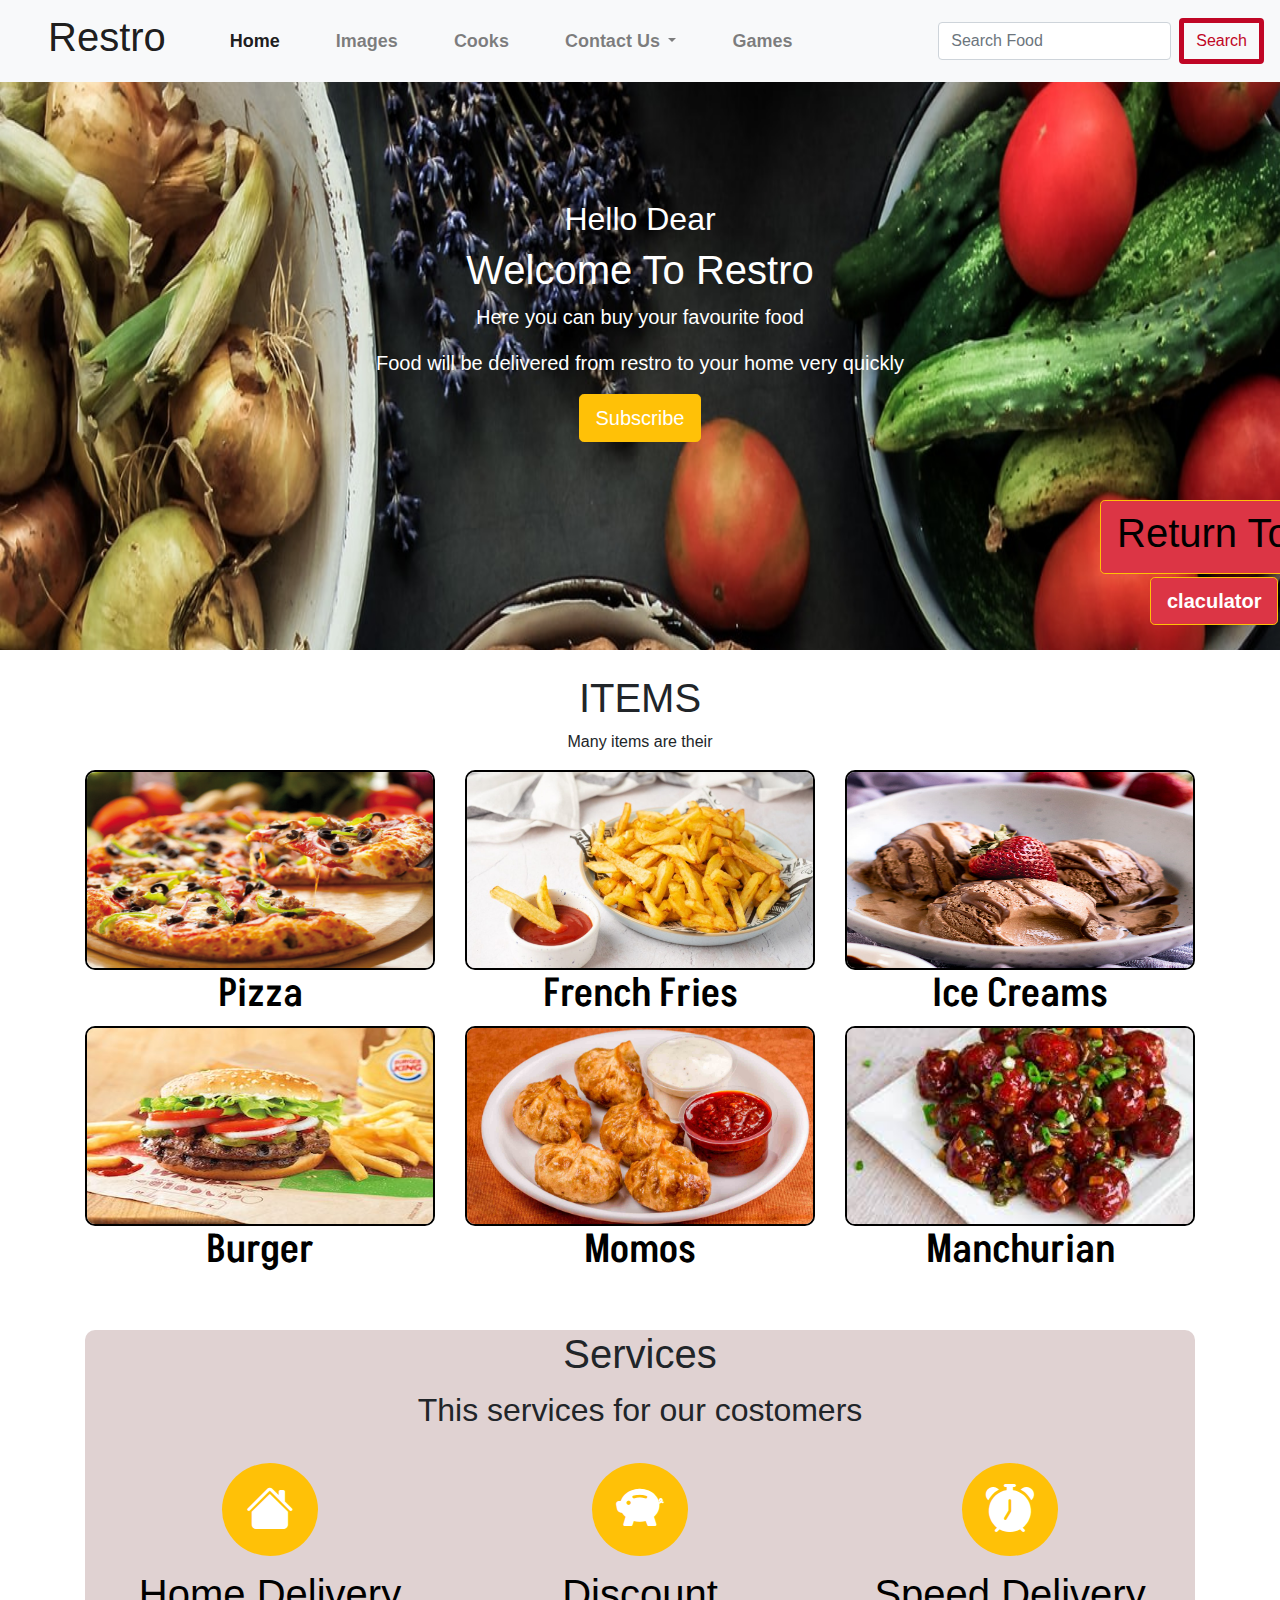
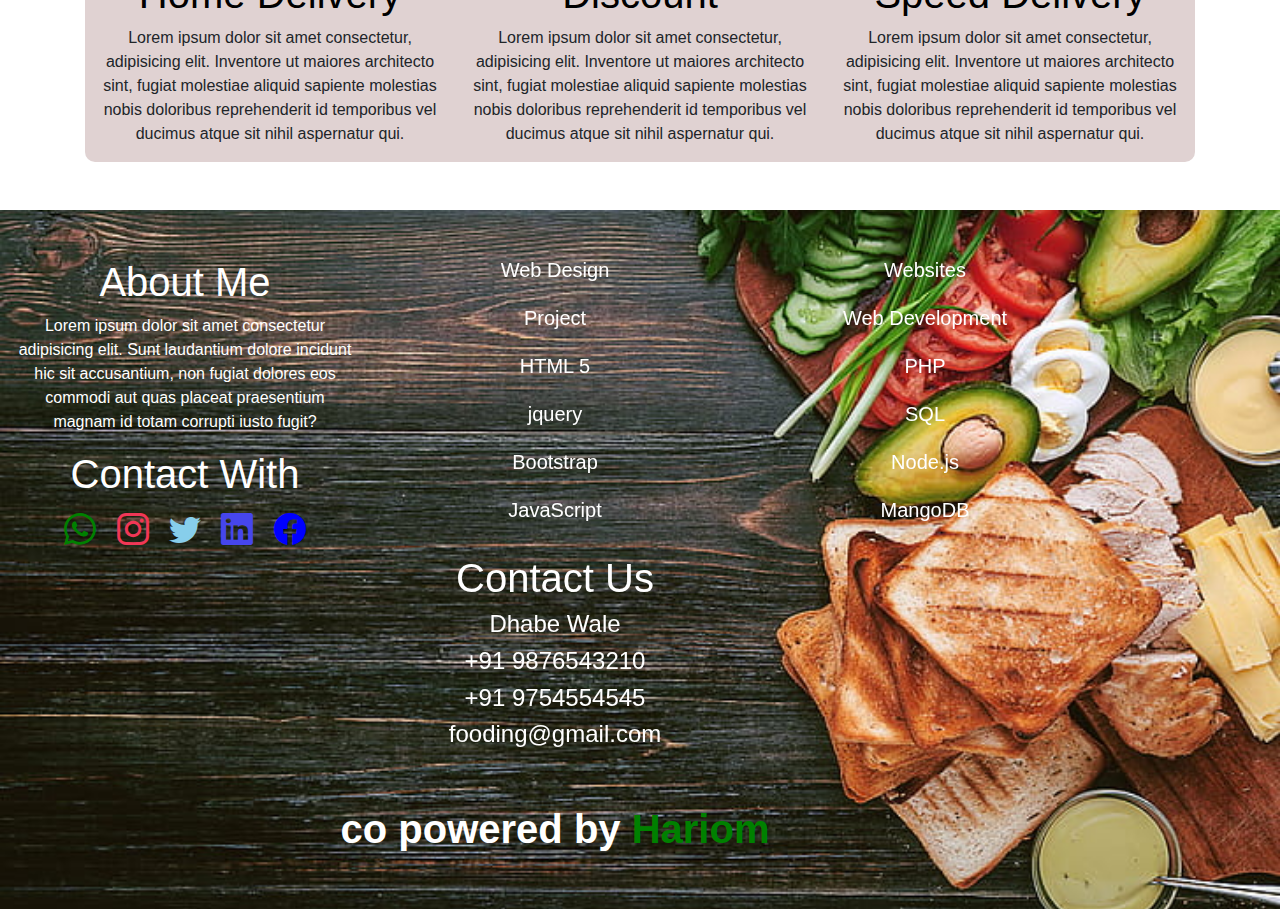
<file: index.html>
<!DOCTYPE html>
<html lang="en">
<head>
  <meta charset="UTF-8">
  <meta http-equiv="X-UA-Compatible" content="IE=edge">
  <meta name="viewport" content="width=device-width, initial-scale=1.0">
  <link rel="stylesheet" href="https://cdn.jsdelivr.net/npm/bootstrap@4.0.0/dist/css/bootstrap.min.css" integrity="sha384-Gn5384xqQ1aoWXA+058RXPxPg6fy4IWvTNh0E263XmFcJlSAwiGgFAW/dAiS6JXm" crossorigin="anonymous">
  <script src="https://code.jquery.com/jquery-3.2.1.slim.min.js" integrity="sha384-KJ3o2DKtIkvYIK3UENzmM7KCkRr/rE9/Qpg6aAZGJwFDMVNA/GpGFF93hXpG5KkN" crossorigin="anonymous"></script>
  <script src="https://cdn.jsdelivr.net/npm/bootstrap@4.0.0/dist/js/bootstrap.min.js" integrity="sha384-JZR6Spejh4U02d8jOt6vLEHfe/JQGiRRSQQxSfFWpi1MquVdAyjUar5+76PVCmYl" crossorigin="anonymous"></script>
  <link rel="stylesheet" href="https://cdn.jsdelivr.net/npm/bootstrap-icons@1.8.1/font/bootstrap-icons.css">
  <link rel="stylesheet" href="https://cdnjs.cloudflare.com/ajax/libs/font-awesome/4.7.0/css/font-awesome.min.css">
  <link rel="stylesheet" href="https://use.fontawesome.com/releases/v5.7.0/css/all.css" integrity="sha384-lZN37f5QGtY3VHgisS14W3ExzMWZxybE1SJSEsQp9S+oqd12jhcu+A56Ebc1zFSJ" crossorigin="anonymous">
  <link rel="preconnect" href="https://fonts.googleapis.com">
  <link rel="preconnect" href="https://fonts.gstatic.com" crossorigin>
  <link href="https://fonts.googleapis.com/css2?family=Akshar&display=swap" rel="stylesheet">
  <link rel="stylesheet" href="style.css">
  <title>Restro</title>
</head>
<body>
    <div class="bgimg">
      <nav class="navbar navbar-expand-lg navbar-light fixed-top pl-5 text-center bg-light">
        <a class="navbar-brand" href="#">
          <h1 class="heed">Restro</h1>
          <!-- <img src="img//logo.png" alt="" style="height: 70px ; width: 70px; border-radius: 50%;"> -->
        </a>
        <button class="navbar-toggler" type="button" data-toggle="collapse" data-target="#navbarSupportedContent" aria-controls="navbarSupportedContent" aria-expanded="false" aria-label="Toggle navigation">
          <span class="navbar-toggler-icon"></span>
        </button>
      
        <div class="collapse navbar-collapse" id="navbarSupportedContent">
          <ul class="navbar-nav mr-auto">
            <li class="nav-item active">
              <a class="nav-link pl-5" href="index.html"><b style="font-size: 18px;"> Home</b> <span class="sr-only">(current)</span></a>
            </li>
            <li class="nav-item" id="location">
              <a class="nav-link pl-5" href="location.html"><b style="font-size: 18px;">Images</b></a>
            </li>
            <li class="nav-item">
              <a class="nav-link pl-5" href="#"><b style="font-size: 18px;">Cooks</b></a>
            </li>
            <li class="nav-item dropdown">
              <a class="nav-link dropdown-toggle pl-5" href="#" id="navbarDropdown" role="button" data-toggle="dropdown" aria-haspopup="true" aria-expanded="false">
                <b style="font-size: 18px;">Contact Us</b>
              </a>
              <div class="dropdown-menu" aria-labelledby="navbarDropdown">
                <a class="dropdown-item" href="https://web.whatsapp.com/" target="_blank"><i class="bi bi-whatsapp fa-2x what px-2"></i><b class="fa-2x">Whatsapp</b></a>
                <a class="dropdown-item" href="https://www.instagram.com/" target="_blank"><i class="bi bi-instagram fa-2x insta px-2"></i><b class="fa-2x">Instagram</b></a>
                <div class="dropdown-divider"></div>
                <a class="dropdown-item" href="#">Something else here</a>
              </div>
            </li>
            <li class="nav-item">
              <a class="nav-link pl-5" href="" id="game123"><b style="font-size: 18px;">Games</b></a>
            </li>
          </ul>
          <form class="form-inline my-2 my-lg-0">
            <input class="form-control mr-sm-2" type="search" placeholder="Search Food" aria-label="Search">
            <button class="btn btn-outline-success my-2 my-sm-0 bttn" type="submit">Search</button>
          </form>
        </div>
      </nav>
      <div class="container text-center headerset">
        <h2 class="text-white">Hello Dear</h2>
        <h1 class="text-white">Welcome To Restro</h1>
        <p class="lead text-white">Here you can buy your favourite food</p>
        <p class="lead text-white">Food will be delivered from restro to your home very quickly</p>
        <button class="btn btn-warning text-white btn-lg"><a href="" onclick="g1()" style="text-decoration: none; color: white;"> Subscribe</a></button>
      </div>
    </div>

    <section class="container ouritems text-center pt-4">
      <h1>ITEMS</h1>
      <p class="">Many items are their</p>
      <div class="row">
          <div class="col-md-4 container col-12 iitem">
            <img src="img//pizza.jpg" alt="" style="width: 350px; height: 200px; border-radius: 10px; border: 2px solid black;">
            <a href="#"><h1 class="h11 hh">Pizza</h1></a>
          </div>
          <div class="col-md-4 container col-12 iitem">
            <img src="img//french.jpg" alt="" style="width: 350px; height: 200px; border-radius: 10px; border: 2px solid black;">
            <a href="#"><h1 class="h11 hh">French Fries</h1></a>
          </div>
          <div class="container col-md-4 col-12 iitem">
            <img src="img//icecream.jpg" alt="" style="width: 350px; height: 200px; border-radius: 10px; border: 2px solid black;">
            <a href="#"><h1 class="h11 hh">Ice Creams</h1></a>
          </div>
      </div>
      <div class="row">
          <div class="col-md-4 container col-12 iitem">
            <img src="img//burger.jpg" alt="" style="width: 350px; height: 200px; border-radius: 10px; border: 2px solid black;">
            <a href="#"><h1 class="h11 hh">Burger</h1></a>
          </div>
          <div class="col-md-4 container col-12 iitem">
            <img src="img//momos1.jpg" alt="" style="width: 350px; height: 200px; border-radius: 10px; border: 2px solid black;">
            <a href="#"><h1 class="h11 hh">Momos</h1></a>
          </div>
          <div class="container col-md-4 col-12 iitem">
            <img src="img//manchurian.jpg" alt="" style="width: 350px; height: 200px; border-radius: 10px; border: 2px solid black;">
            <a href="#"><h1 class="h11 hh">Manchurian</h1></a>
          </div>
      </div>
    </div>
    <div class="ourservices container mt-5 text-center">
      <div class="h1">Services</div>
      <p class="fa-2x">This services for our costomers</p>
      <div class="row">
        <div class="col-md-4 pt-4">
          <i class="bi bi-house-fill fa-3x bg-warning text-white text-center icom px-4" ></i>
          <a href="#"><h1 class="pt-4 hh">Home Delivery</h1></a>
          <p class="">Lorem ipsum dolor sit amet consectetur, adipisicing elit. Inventore ut maiores architecto sint, fugiat molestiae aliquid sapiente molestias nobis doloribus reprehenderit id temporibus vel ducimus atque sit nihil aspernatur qui.</p>
        </div>
        <div class="col-md-4 pt-4">
          <i class="bi bi-piggy-bank-fill fa-3x bg-warning text-white text-center icom px-4" ></i>
          <a href="#"><h1 class="pt-4 hh">Discount</h1></a>
          <p class="">Lorem ipsum dolor sit amet consectetur, adipisicing elit. Inventore ut maiores architecto sint, fugiat molestiae aliquid sapiente molestias nobis doloribus reprehenderit id temporibus vel ducimus atque sit nihil aspernatur qui.</p>
        </div>
        <div class="col-md-4 pt-4">
          <i class="bi bi-alarm-fill fa-3x bg-warning text-white text-center icom px-4" ></i>
          <a href="#"><h1 class="pt-4 hh">Speed Delivery</h1></a>
          <p class="">Lorem ipsum dolor sit amet consectetur, adipisicing elit. Inventore ut maiores architecto sint, fugiat molestiae aliquid sapiente molestias nobis doloribus reprehenderit id temporibus vel ducimus atque sit nihil aspernatur qui.</p>
        </div>
      </div>
    </section>
    <div class="return btn btn-lg bg-danger text-white border-warning">
      <a href="#" style="text-decoration: none; color: black;" id="retu"><h1>Return Top</h1></a>
    </div>
    <div class="container bg-warning calc" id="calc">
      <input class="btn btn-md btn-danger clac1" value="Sum" id="sum" onclick="sum1()"><br>
      <input class="btn btn-md btn-danger clac1" value="Sub" id="sub" onclick="sub1()"><br>
      <input class="btn btn-md btn-danger clac1" value="Multi" id="multi" onclick="multi1()"><br>
      <input class="btn btn-md btn-danger clac1" value="div" id="div" onclick="div1()"><br>
      <input type="button" value="close" class="btn btn-sm btn-danger" onclick="hari()">
    </div>
    <input type="button" value="claculator" class="btn btn-lg btn-danger text-white font-weight-bold calcbtn border-warning" onclick="visi()">
    <footer>
    <div class="fluid-container footerr">
    <div class="mt-5 container row">
      <div class="col-md-4 text-white text-center pt-5">
        <h1>About Me</h1>
        <p>Lorem ipsum dolor sit amet consectetur adipisicing elit. Sunt laudantium dolore incidunt hic sit accusantium, non fugiat dolores eos commodi aut quas placeat praesentium magnam id totam corrupti iusto fugit?</p>
        <h1>Contact With</h1>
        <a href="https://web.whatsapp.com/" target="_blank"><i class="bi bi-whatsapp fa-2x what px-2"></i></a>
        <a href="https://www.instagram.com/" target="_blank"><i class="bi bi-instagram fa-2x insta px-2"></i></a>
        <a href="https://twitter.com/" target="_blank"><i class="bi bi-twitter fa-2x twit px-2"></i></a>
        <a href="https://www.linkedin.com/" target="_blank"><i class="bi bi-linkedin fa-2x link px-2"></i></a>
        <a href="#"><i class="bi bi-facebook fa-2x face px-2"></i></a>
      </div>
      <div class="col-md-4 text-white text-center pt-5">
        <h5 class="">Web Design</h5>
        <h5 class="pt-3">Project</h5>
        <h5 class="pt-3">HTML 5</h5>
        <h5 class="pt-3">jquery</h5>
        <h5 class="pt-3">Bootstrap</h5>
        <h5 class="pt-3">JavaScript</h5>
      </div>
      <div class="col-md-4 text-white text-center pt-5">
        <h5>Websites</h5>
        <h5 class="pt-3">Web Development</h5>
        <h5 class="pt-3">PHP</h5>
        <h5 class="pt-3">SQL</h5>
        <h5 class="pt-3">Node.js</h5>
        <h5 class="pt-3">MangoDB</h5>
      </div>
    </div>
    <div class="container row text-white">
      <div class="col-md-12 text-center">
        <h1>Contact Us</h1>
        <h4>Dhabe Wale</h4>
        <a href="#"><h4 class="hhhhh">+91 9876543210</h4></a>
        <a href="#"><h4 class="hhhhh">+91 9754554545</h4></a>
        <a href="#"><h4 class="hhhhh">fooding@gmail.com</h4></a>
      </div>
      <hr>
      <div class="container text-center py-5"> 
        <h1 style="font-weight: bold;">co powered by <a href="#"><b style="color: green;"> Hariom</b></a></h1>
      </div>
    </div>
  </div>
  </footer>
  <script>
    function g1(){
      var a,b,c;
      a = parseInt(prompt("Enter the first number:"));
      b = parseInt(prompt("Enter the second number:"));
      c=a+b;
      alert("This is your sum = " +c);
    }
    

    function sum1()
    {
      var a,b,c;
      a = parseFloat(prompt("Enter the first number:"));
      b = parseFloat(prompt("Enter the second number:"));
      c = a+b;
      alert("Sum = "+c);
    }
    function sub1()
    {
      var a,b,c;
      a = parseFloat(prompt("Enter the first number:"));
      b = parseFloat(prompt("Enter the second number:"));
      c = a-b;
      alert("Sub = "+c);
    }
    function multi1()
    {
      var a,b,c;
      a = parseFloat(prompt("Enter the first number:"));
      b = parseFloat(prompt("Enter the second number:"));
      c = a*b;
      alert("Multi = "+c);
    }
    
    function div1()
    {
      var a,b,c;
      a = parseFloat(prompt("Enter the first number:"));
      b = parseFloat(prompt("Enter the second number:"));
      c = a/b;
      alert("Div = "+c);
    }

    document.getElementById("calc").style.visibility = "hidden";

    function visi(){
      document.getElementById("calc").style.visibility = "visible";
    }

    function hari()
    {
      document.getElementById("calc").style.visibility = "hidden";
    }
    
  </script>
    
</body>
</html>
</file>
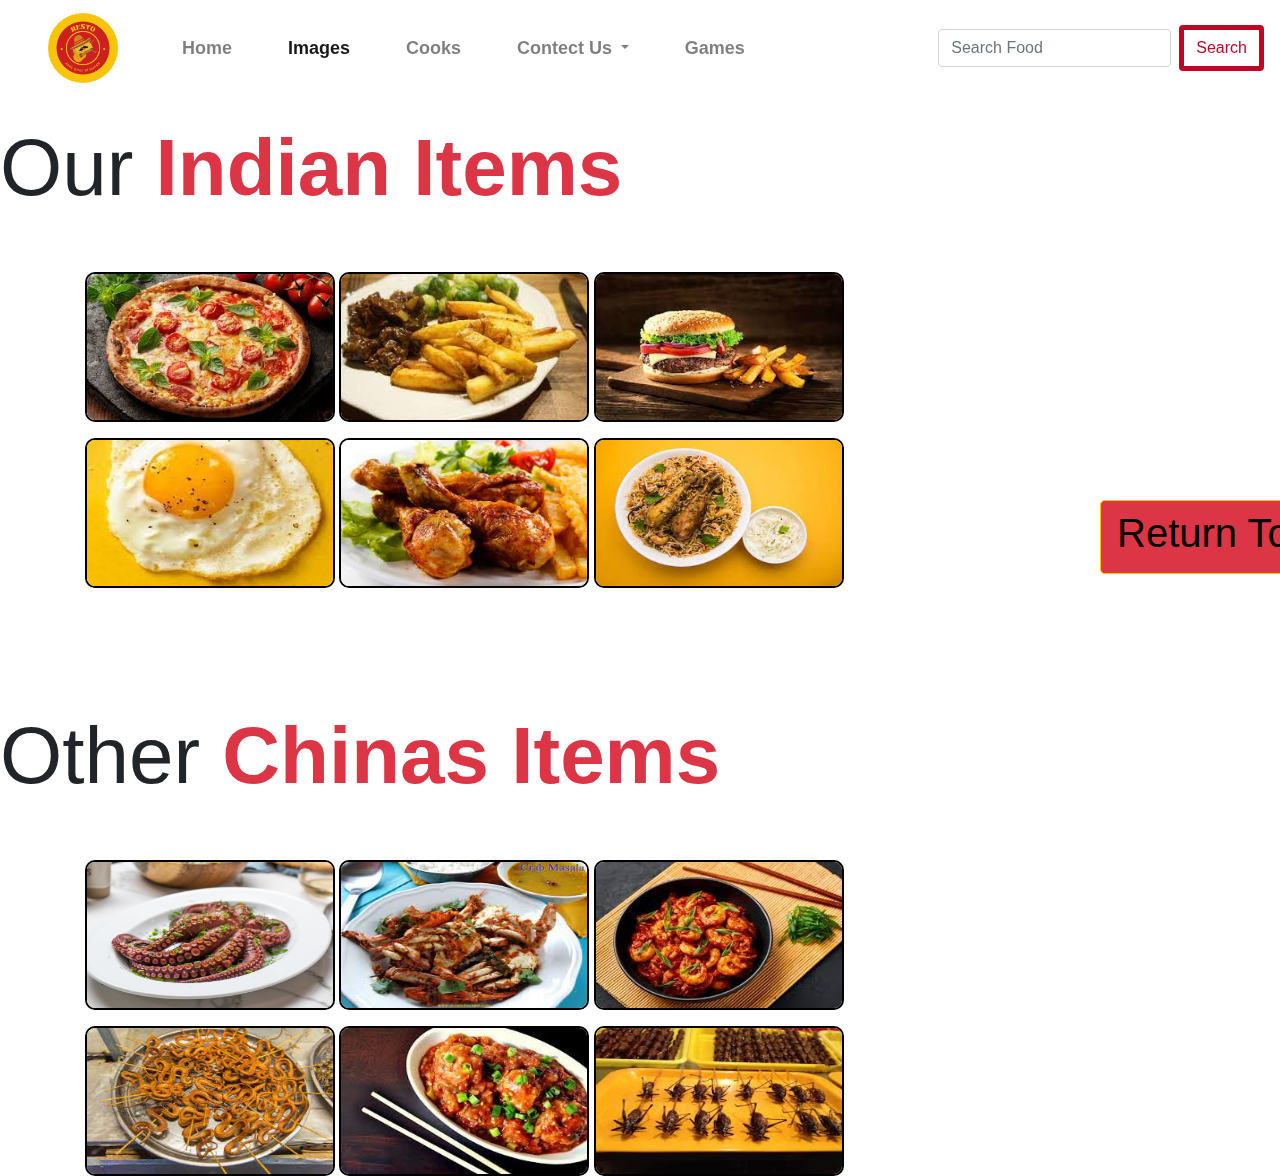
<file: location.html>
<!DOCTYPE html>
<html lang="en">
<head>
    <meta charset="UTF-8">
    <meta http-equiv="X-UA-Compatible" content="IE=edge">
    <meta name="viewport" content="width=device-width, initial-scale=1.0">
    <link rel="stylesheet" href="https://cdn.jsdelivr.net/npm/bootstrap@4.0.0/dist/css/bootstrap.min.css" integrity="sha384-Gn5384xqQ1aoWXA+058RXPxPg6fy4IWvTNh0E263XmFcJlSAwiGgFAW/dAiS6JXm" crossorigin="anonymous">
    <script src="https://code.jquery.com/jquery-3.2.1.slim.min.js" integrity="sha384-KJ3o2DKtIkvYIK3UENzmM7KCkRr/rE9/Qpg6aAZGJwFDMVNA/GpGFF93hXpG5KkN" crossorigin="anonymous"></script>
    <script src="https://cdn.jsdelivr.net/npm/bootstrap@4.0.0/dist/js/bootstrap.min.js" integrity="sha384-JZR6Spejh4U02d8jOt6vLEHfe/JQGiRRSQQxSfFWpi1MquVdAyjUar5+76PVCmYl" crossorigin="anonymous"></script>
    <link rel="stylesheet" href="https://cdn.jsdelivr.net/npm/bootstrap-icons@1.8.1/font/bootstrap-icons.css">
    <link rel="stylesheet" href="https://cdnjs.cloudflare.com/ajax/libs/font-awesome/4.7.0/css/font-awesome.min.css">
    <link rel="stylesheet" href="https://use.fontawesome.com/releases/v5.7.0/css/all.css" integrity="sha384-lZN37f5QGtY3VHgisS14W3ExzMWZxybE1SJSEsQp9S+oqd12jhcu+A56Ebc1zFSJ" crossorigin="anonymous">
    <link rel="preconnect" href="https://fonts.googleapis.com">
    <link rel="preconnect" href="https://fonts.gstatic.com" crossorigin>
    <link href="https://fonts.googleapis.com/css2?family=Akshar&display=swap" rel="stylesheet">
    <link rel="stylesheet" href="style.css">
    <title>Locations</title>
</head>
<body>
  <header>
    <nav class="navbar navbar-expand-lg navbar-light fixed-top pl-5 text-center heed">
        <a class="navbar-brand" href="#"><img src="img//logo.png" alt="" style="height: 70px ; width: 70px; border-radius: 50%;"></a>
        <button class="navbar-toggler" type="button" data-toggle="collapse" data-target="#navbarSupportedContent" aria-controls="navbarSupportedContent" aria-expanded="false" aria-label="Toggle navigation">
          <span class="navbar-toggler-icon"></span>
        </button>
      
        <div class="collapse navbar-collapse" id="navbarSupportedContent">
          <ul class="navbar-nav mr-auto">
            <li class="nav-item">
              <a class="nav-link pl-5" href="index.html"><b style="font-size: 18px;"> Home</b> <span class="sr-only">(current)</span></a>
            </li>
            <li class="nav-item active" id="location">
              <a class="nav-link pl-5" href="#"><b style="font-size: 18px;">Images</b></a>
            </li>
            <li class="nav-item">
              <a class="nav-link pl-5" href="#"><b style="font-size: 18px;">Cooks</b></a>
            </li>
            <li class="nav-item dropdown">
              <a class="nav-link dropdown-toggle pl-5" href="#" id="navbarDropdown" role="button" data-toggle="dropdown" aria-haspopup="true" aria-expanded="false">
                <b style="font-size: 18px;">Contect Us</b>
              </a>
              <div class="dropdown-menu" aria-labelledby="navbarDropdown">
                <a class="dropdown-item" href="#">Action</a>
                <a class="dropdown-item" href="#">Another action</a>
                <div class="dropdown-divider"></div>
                <a class="dropdown-item" href="#">Something else here</a>
              </div>
            </li>
             <li class="nav-item">
              <a class="nav-link pl-5" href="game.html"><b style="font-size: 18px;">Games</b></a>
            </li>
          </ul>
          <form class="form-inline my-2 my-lg-0">
            <input class="form-control mr-sm-2" type="search" placeholder="Search Food" aria-label="Search">
            <button class="btn btn-outline-success my-2 my-sm-0 bttn " type="submit">Search</button>
          </form>
        </div>
      </nav>
    </header>
    <main>
      <div class="fluid-container our">
        <h1 class="fa-5x">Our <b class="text-danger">Indian Items</b></h1>
        <div class="container">
        <img src="img//imgp.jpg" alt="" style="width: 250px ; height: 150px;" class=" mt-5 immmg">
        <img src="img//imgf.jpg" alt=""  style="width: 250px ; height: 150px;" class=" mt-5 immmg">
        <img src="img//imgb.jpg" alt=""  style="width: 250px ; height: 150px;" class=" mt-5 immmg"><br>
        <img src="img//imge.jpg" alt=""  style="width: 250px ; height: 150px;" class=" mt-3 immmg">
        <img src="img//imgc.jpg" alt=""  style="width: 250px ; height: 150px;" class=" mt-3 immmg">
        <img src="img//imgcb.jpg" alt=""  style="width: 250px ; height: 150px;" class=" mt-3 immmg">
      </div>
      </div>
      <div class="fluid-container our">
        <h1 class="fa-5x">Other <b class="text-danger">Chinas Items</b></h1>
        <div class="container">
        <img src="img//imgoc.jpg" alt="" style="width: 250px ; height: 150px;" class=" mt-5 immmg">
        <img src="img//imgcc.jpg" alt=""  style="width: 250px ; height: 150px;" class=" mt-5 immmg">
        <img src="img//imgj.jpg" alt=""  style="width: 250px ; height: 150px;" class=" mt-5 immmg"><br>
        <img src="img//imgs.jpg" alt=""  style="width: 250px ; height: 150px;" class=" mt-3 immmg">
        <img src="img//imgm.jpg" alt=""  style="width: 250px ; height: 150px;" class=" mt-3 immmg">
        <img src="img//imgjj.jpg" alt=""  style="width: 250px ; height: 150px;" class=" mt-3 immmg">
      </div>
      </div>
      <div class="return btn btn-lg bg-danger text-white border-warning">
        <a href="#" style="text-decoration: none; color: black;"><h1>Return Top</h1></a>
      </div>
    </main>
</body>
</html>
</file>
<file: style.css>
@import url('https://fonts.googleapis.com/css2?family=Akshar&display=swap');
.bgimg{
    background-image: url(img//sabji.jpg);
    background-size: 100% 100%;
    background-attachment: fixed;
    width: 100%;
    height: 650px;
}
.heed{
    animation-name: headd !important;
    animation-duration: 5s !important;
    animation-iteration-count: infinite;
}
.headerset{
    padding-top: 200px;
    box-sizing: border-box;
}
.h11{
    font-family: 'Akshar', sans-serif;
}
.ourservices{
    background-color: rgb(224, 210, 210);
    width: 100%;
    border-radius: 10px;
}
.icom{
    border-radius: 50%;
    padding: 20px;
    /* padding-top: 5px; */
}
.iitem:hover{
    transform: scale(1.1);
}
.hh{
    text-decoration: none;
    color: black;
}
.sliderr{
    border-radius: 10px;
}
.return{
    position: fixed;
    top:500px;
    left: 1100px;
}
.footerr{
    background-image: url("img//ppp.jpg");
    background-repeat: no-repeat;
    background-size: cover;
}
.what{
    color: green;
    text-align: center;
}
.insta{
    color: rgb(241, 55, 86);
    text-align: center;
}
.twit{
    color: skyblue;
    text-align: center;
}
.link{
    color: rgb(70, 70, 236);
    text-align: center;
}
.face{
    color: blue;
    text-align: center;
}
.hhhhh{
    text-decoration: none;
    color: white;
}
/* imgaes.html */
.our{
    margin-top: 120px;
}
.immmg{
    border: 2px solid black;
    border-radius: 10px;
}
.pll{
    padding-left: 80px;
}
.bttn{
    border: 5px solid rgb(192, 6, 37) !important;
    color: rgb(192, 6, 37);
}
.bttn:hover{
    background: white;
    color: rgb(192, 6, 37);
}
.calc{
    padding: 10px 50px;
    border-radius: 50px;
    width: 300px;
    /* visibility: hidden; */
    position: fixed;
    top: 200px;
    left: 1040px;
}
.clac1{
    margin: 10px;
}
.calcbtn{
    position: fixed;
    top: 577px;
    left: 1150px;
}
@keyframes headd
{
    0%{
        color: red;
    }
    20%{
        color: pink;
    }
    40%{
        color: blue;
    }
    60%{
        color: aqua;
    }
    80%{
        color: green;
    }
    100%{
        color: rgb(184, 8, 37);
    }
}
</file>
